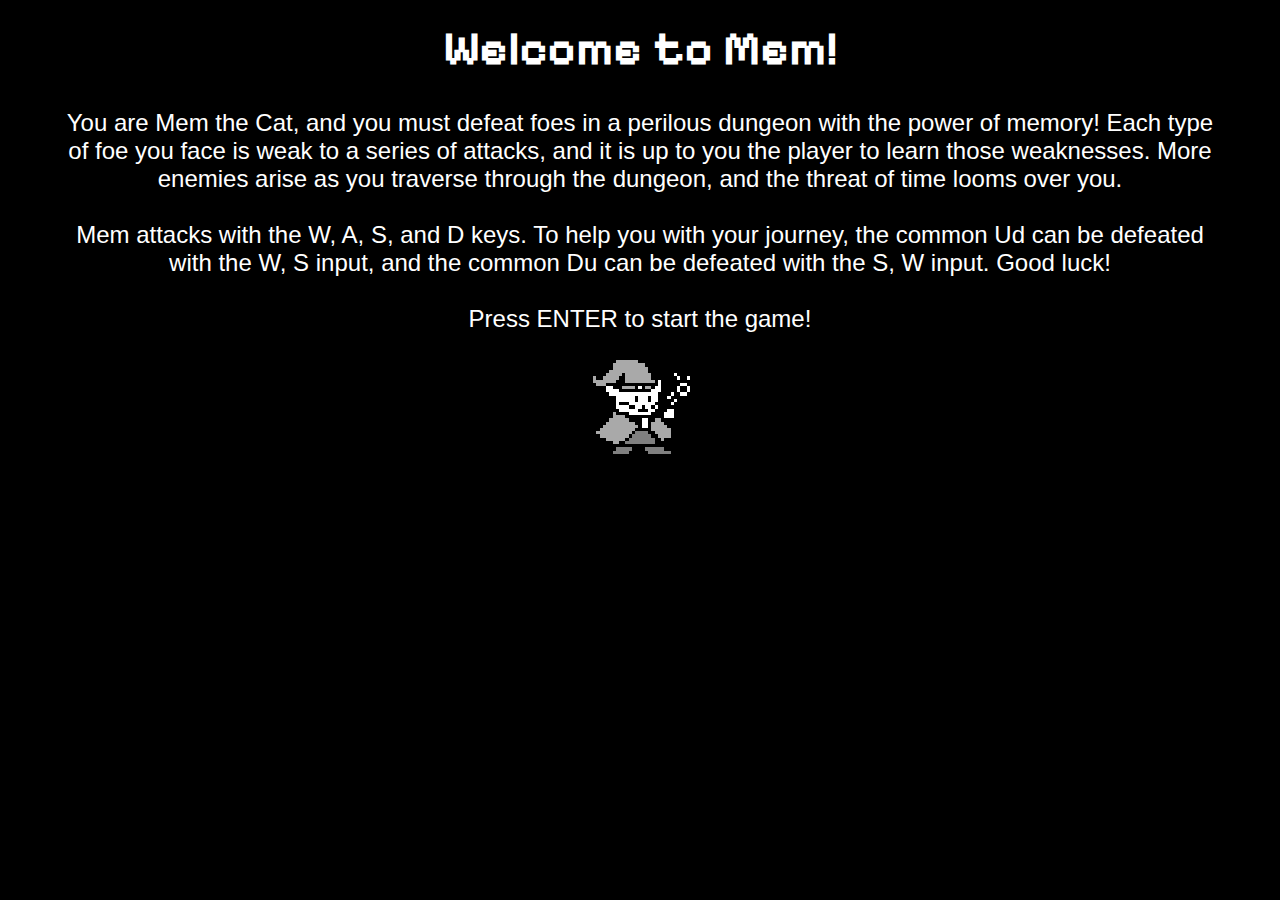
<file: project3/index.html>
<!DOCTYPE html>
<html lang="en">
<head>
    <meta charset="UTF-8">
    <meta name="viewport" content="width=device-width, initial-scale=1.0">
    <link rel="stylesheet" href="css/style.css">
    <script src="js/mem.js"></script>
    <script src="js/enemies.js"></script>
    <script src="js/utilities.js"></script>
    <script src="js/script.js"></script>
    <title>Mem</title>
</head>

<body>
    <audio id="winAudio" src="sounds/win.wav" controls></audio>
    <audio id="hurtAudio" src="sounds/hurt.wav" controls></audio>
    <audio id="synthAudio" src="sounds/synth.wav" controls></audio>
    <div id ="instructions">
        <h1>Welcome to Mem!</h1>
        <p>
            You are Mem the Cat, and you must defeat foes in a perilous dungeon with the power of memory!
            Each type of foe you face is weak to a series of attacks, and it is up to you the player to learn those weaknesses. 
            More enemies arise as you traverse through the dungeon, and the threat of time looms over you.
            <br>
            <br>
            Mem attacks with the W, A, S, and D keys.
            To help you with your journey, the common Ud can be defeated with the W, S input, and
            the common Du can be defeated with the S, W input. Good luck!
            <br>
            <br>
            Press ENTER to start the game!
        </p>
        <img src="images/characters/Mem.png" alt="Mem the Cat">
    </div>
    <div id="endScreen">
        <h1>Game Over!</h1>
        <p>Press ENTER to try again!</p>
    </div>
    <div id="layout">
        <div class="timer">
            <div class="timer-inner"></div>
        </div>
        <div class="input1"></div>
        <div class="input2">Input 2</div>
        <div class="input3">Input 3</div>
        <div class="input4">Input 4</div>
        <div class="status"><p>An enemy approaches!</p></div>
        <div class="mem"><img src="images/characters/Mem.png" alt="Mem the Cat"></div>
        <div class="enemy"></div>
        <div class="enemiesDefeated"><p>Enemies Defeated: 0</p></div>
    </div>
</body>
</html>
</file>
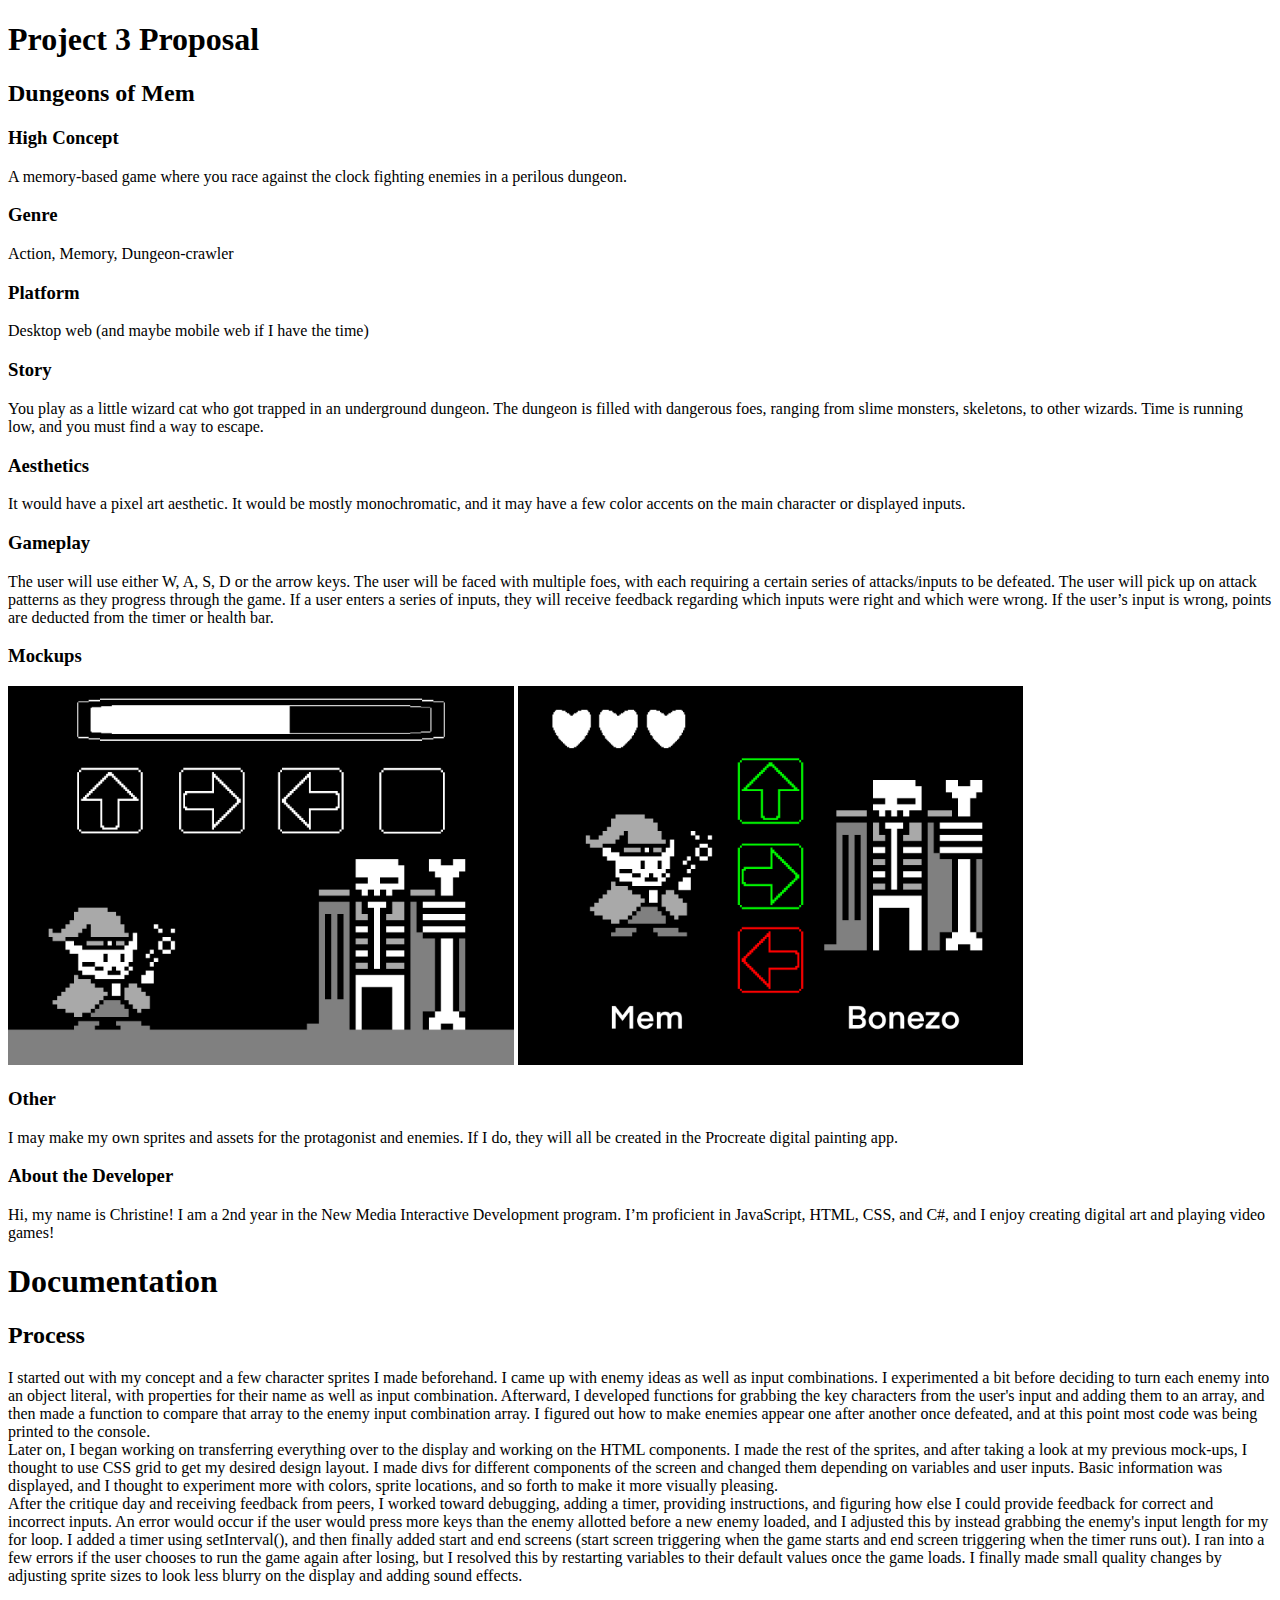
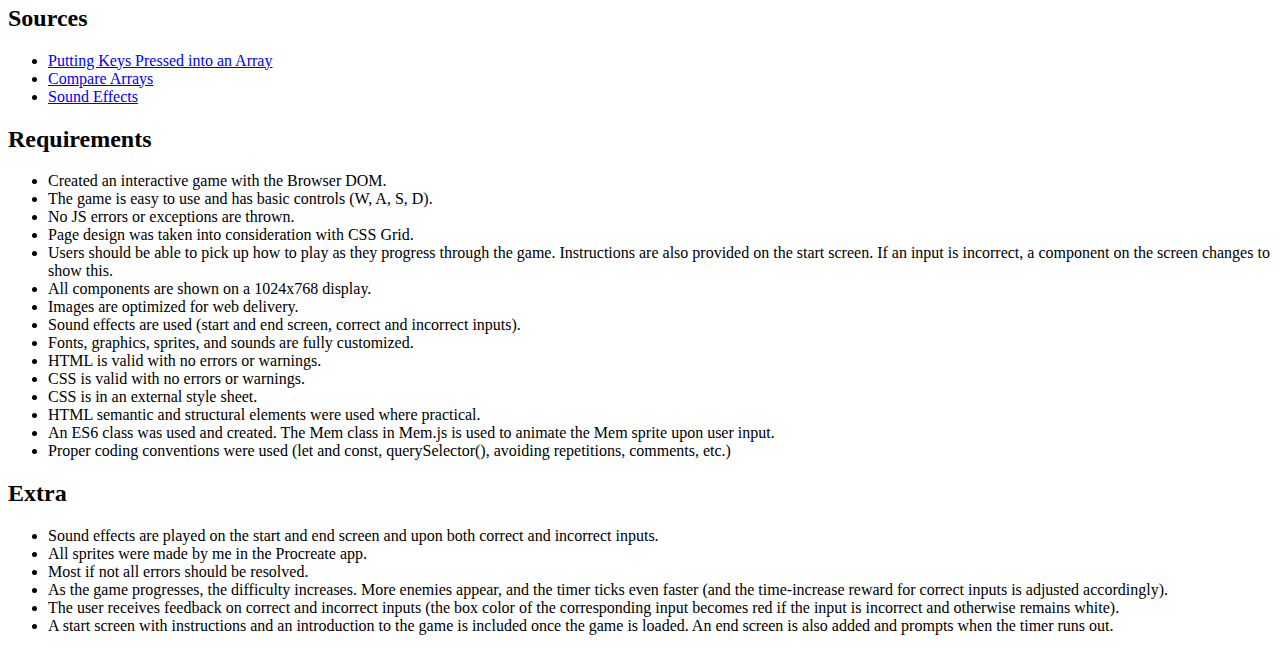
<file: project3/about.html>
<!DOCTYPE html>
<html lang="en">

<head>
    <meta charset="UTF-8">
    <meta name="viewport" content="width=device-width, initial-scale=1.0">
    <title>Project 3 Proposal</title>
</head>

<body>
    <h1>
        Project 3 Proposal
    </h1>
    <h2>
        Dungeons of Mem
    </h2>
    <h3>
        High Concept
    </h3>
    <p>
        A memory-based game where you race against the clock fighting enemies in a perilous dungeon.
    </p>
    <h3>
        Genre
    </h3>
    <p>
        Action, Memory, Dungeon-crawler
    </p>
    <h3>
        Platform
    </h3>
    <p>
        Desktop web (and maybe mobile web if I have the time)
    </p>
    <h3>
        Story
    </h3>
    <p>
        You play as a little wizard cat who got trapped in an underground dungeon. The dungeon is filled with dangerous
        foes, ranging from slime monsters, skeletons, to other wizards. Time is running low, and you must find a way to
        escape.
    </p>
    <h3>
        Aesthetics
    </h3>
    <p>
        It would have a pixel art aesthetic. It would be mostly monochromatic, and it may have a few color accents on
        the main character or displayed inputs.
    </p>
    <h3>
        Gameplay
    </h3>
    <p>
        The user will use either W, A, S, D or the arrow keys. The user will be faced with multiple foes, with each
        requiring a certain series of attacks/inputs to be defeated. The user will pick up on attack patterns as they
        progress through the game. If a user enters a series of inputs, they will receive feedback regarding which
        inputs were right and which were wrong. If the user’s input is wrong, points are deducted from the timer or
        health bar.
    </p>
    <h3>
        Mockups
    </h3>
    <img src="images/Mem-mockup.jpg" alt="mockup 1" style="width:40%">
    <img src="images/Mem-mockup-1.jpg" alt="mockup 2" style="width:40%">
    <h3>
        Other
    </h3>
    <p>
        I may make my own sprites and assets for the protagonist and enemies. If I do, they will all be created in the
        Procreate digital painting app.
    </p>
    <h3>
        About the Developer
    </h3>
    <p>
        Hi, my name is Christine! I am a 2nd year in the New Media Interactive Development program. I’m proficient in
        JavaScript, HTML, CSS, and C#, and I enjoy creating digital art and playing video games!
    </p>
    <h1>
        Documentation
    </h1>
    <h2>
        Process
    </h2>
    <p>
        I started out with my concept and a few character sprites I made beforehand. I came up with enemy ideas as well as input combinations. I experimented a bit before deciding to turn each enemy into an object literal, with properties for their name as well as input combination. Afterward, I developed functions for grabbing the key characters from the user's input and adding them to an array, and then made a function to compare that array to the enemy input combination array. I figured out how to make enemies appear one after another once defeated, and at this point most code was being printed to the console.
        <br>
        Later on, I began working on transferring everything over to the display and working on the HTML components. I made the rest of the sprites, and after taking a look at my previous mock-ups, I thought to use CSS grid to get my desired design layout. I made divs for different components of the screen and changed them depending on variables and user inputs. Basic information was displayed, and I thought to experiment more with colors, sprite locations, and so forth to make it more visually pleasing.
        <br>
        After the critique day and receiving feedback from peers, I worked toward debugging, adding a timer, providing instructions, and figuring how else I could provide feedback for correct and incorrect inputs. An error would occur if the user would press more keys than the enemy allotted before a new enemy loaded, and I adjusted this by instead grabbing the enemy's input length for my for loop. I added a timer using setInterval(), and then finally added start and end screens (start screen triggering when the game starts and end screen triggering when the timer runs out). I ran into a few errors if the user chooses to run the game again after losing, but I resolved this by restarting variables to their default values once the game loads. I finally made small quality changes by adjusting sprite sizes to look less blurry on the display and adding sound effects. 
    </p>
    <h2>
        Sources
    </h2>
    <ul>
        <li><a href="https://stackoverflow.com/questions/3682115/how-to-get-the-key-pressed-and-put-into-array-in-javascript">Putting Keys Pressed into an Array</a></li>
        <li><a href="https://www.scaler.com/topics/compare-two-arrays-in-javascript/">Compare Arrays</a></li>
        <li><a href="https://sfxr.me/">Sound Effects</a></li>
    </ul>
    <h2>
        Requirements
    </h2>
        <ul>
            <li>Created an interactive game with the Browser DOM.</li>
            <li>The game is easy to use and has basic controls (W, A, S, D).</li>
            <li>No JS errors or exceptions are thrown.</li>
            <li>Page design was taken into consideration with CSS Grid.</li>
            <li>Users should be able to pick up how to play as they progress through the game. Instructions are also provided on the start screen. If an input is incorrect, a component on the screen changes to show this.</li>
            <li>All components are shown on a 1024x768 display.</li>
            <li>Images are optimized for web delivery.</li>
            <li>Sound effects are used (start and end screen, correct and incorrect inputs).</li>
            <li>Fonts, graphics, sprites, and sounds are fully customized.</li>
            <li>HTML is valid with no errors or warnings.</li>
            <li>CSS is valid with no errors or warnings.</li>
            <li>CSS is in an external style sheet.</li>
            <li>HTML semantic and structural elements were used where practical.</li>
            <li>An ES6 class was used and created. The Mem class in Mem.js is used to animate the Mem sprite upon user input.</li>
            <li>Proper coding conventions were used (let and const, querySelector(), avoiding repetitions, comments, etc.)</li>
        </ul>
    <h2>
        Extra
    </h2>
        <ul>
            <li>Sound effects are played on the start and end screen and upon both correct and incorrect inputs.</li>
            <li>All sprites were made by me in the Procreate app.</li>
            <li>Most if not all errors should be resolved.</li>
            <li>As the game progresses, the difficulty increases. More enemies appear, and the timer ticks even faster (and the time-increase reward for correct inputs is adjusted accordingly).</li>
            <li>The user receives feedback on correct and incorrect inputs (the box color of the corresponding input becomes red if the input is incorrect and otherwise remains white).</li>
            <li>A start screen with instructions and an introduction to the game is included once the game is loaded. An end screen is also added and prompts when the timer runs out. </li>
        </ul>
</body>

</html>
</file>
<file: project3/css/style.css>
@import url('https://fonts.googleapis.com/css2?family=Creepster&family=Pixelify+Sans&family=Titan+One&family=Tomorrow:wght@700&display=swap');

audio {
    display: none;
}

body {
    background-color: black;
}

#instructions,
#endScreen {
    height: 760px;
    justify-content: center;
}

#instructions h1,
#endScreen h1 {
    text-align: center;
    color: white;
    font-family: 'Pixelify Sans', 'Courier New', Courier, monospace;
    font-size: 3rem;
    margin-top: 20px;
}

#instructions p,
#endScreen p {
    text-align: center;
    color: white;
    font-family: Verdana, Geneva, Tahoma, sans-serif;
    margin-left: 50px;
    margin-right: 50px;
    font-size: 1.5rem;
}

#instructions img {
    display: block;
    margin-left: auto;
    margin-right: auto;
}

#layout {
    display: grid;
    grid-template-columns: repeat(4, minmax(0, 1fr));
    grid-template-rows: 100px 200px 80px 300px 80px;
    background: black;
    grid-template-areas:
        "timer" "timer" "timer" "timer"
        "input1" "input2" "input3" "input4"
        "status" "status" "status" "status"
        "mem" "mem" "enemy" "enemy"
        "enemiesDefeated" "enemiesDefeated" "enemiesDefeated" "enemiesDefeated"
}

.timer {
    grid-column: span 4;
    background-color: rgb(55, 55, 55);
    color: white;
    width: 800px;
    margin-left: calc(50vw - 400px);
    border-radius: 20px;
    margin-top: 20px;
}

.timer-inner {
    grid-column: span 4;
    width: 90%;
    height: 60px;
    background-color: white;
    border-radius: 20px;
    margin: auto;
    margin-top: 10px;
    transition: width linear 1s;
}

.input1,
.input2,
.input3,
.input4 {
    background-color: black;
    width: 100px;
    height: 100px;
    border: 3px solid white;
    border-radius: 10px;
    margin: auto;
}

.input1 img,
.input2 img,
.input3 img,
.input4 img {
    margin: 10px;
    width: 80%;
}

.status {
    grid-column: span 4;
    background-color: black;
}

.enemiesDefeated {
    grid-column: span 4;
    background-color: rgb(55, 55, 55);
}

.status p,
.enemiesDefeated p {
    font-family: 'Pixelify Sans', 'Courier New', Courier, monospace;
    font-size: 3rem;
    text-align: center;
    color: white;
    margin-top: 10px;
}

.mem {
    grid-column: span 2;
    background-color: black;
    position: relative;
}

.mem img {
    position: absolute;
    height: auto;
    width: 30%;
    left: 200px;
    bottom: 30px;
}

.enemy {
    grid-column: span 2;
    background-color: black;
    position: relative;
}

.enemy img {
    position: absolute;
    width: 35%;
    height: auto;
    right: 200px;
    bottom: 10px;
}
</file>
